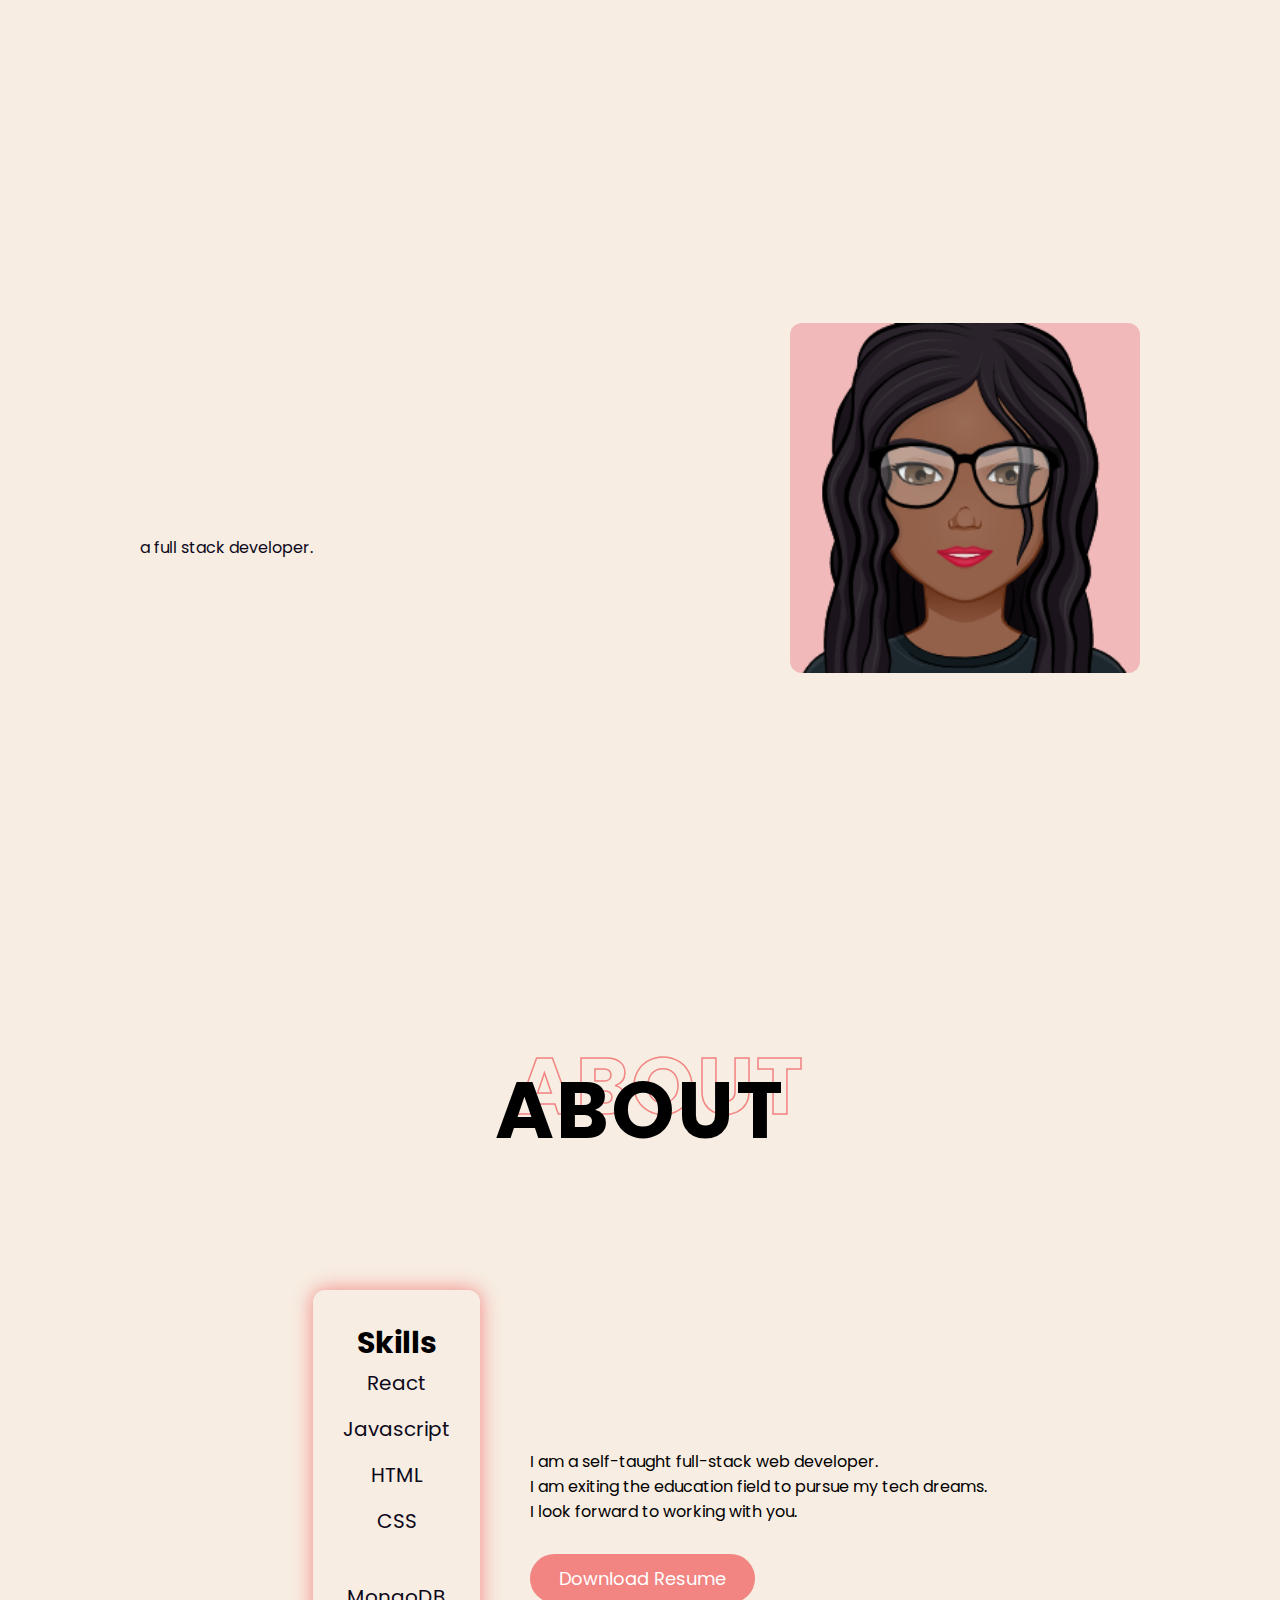
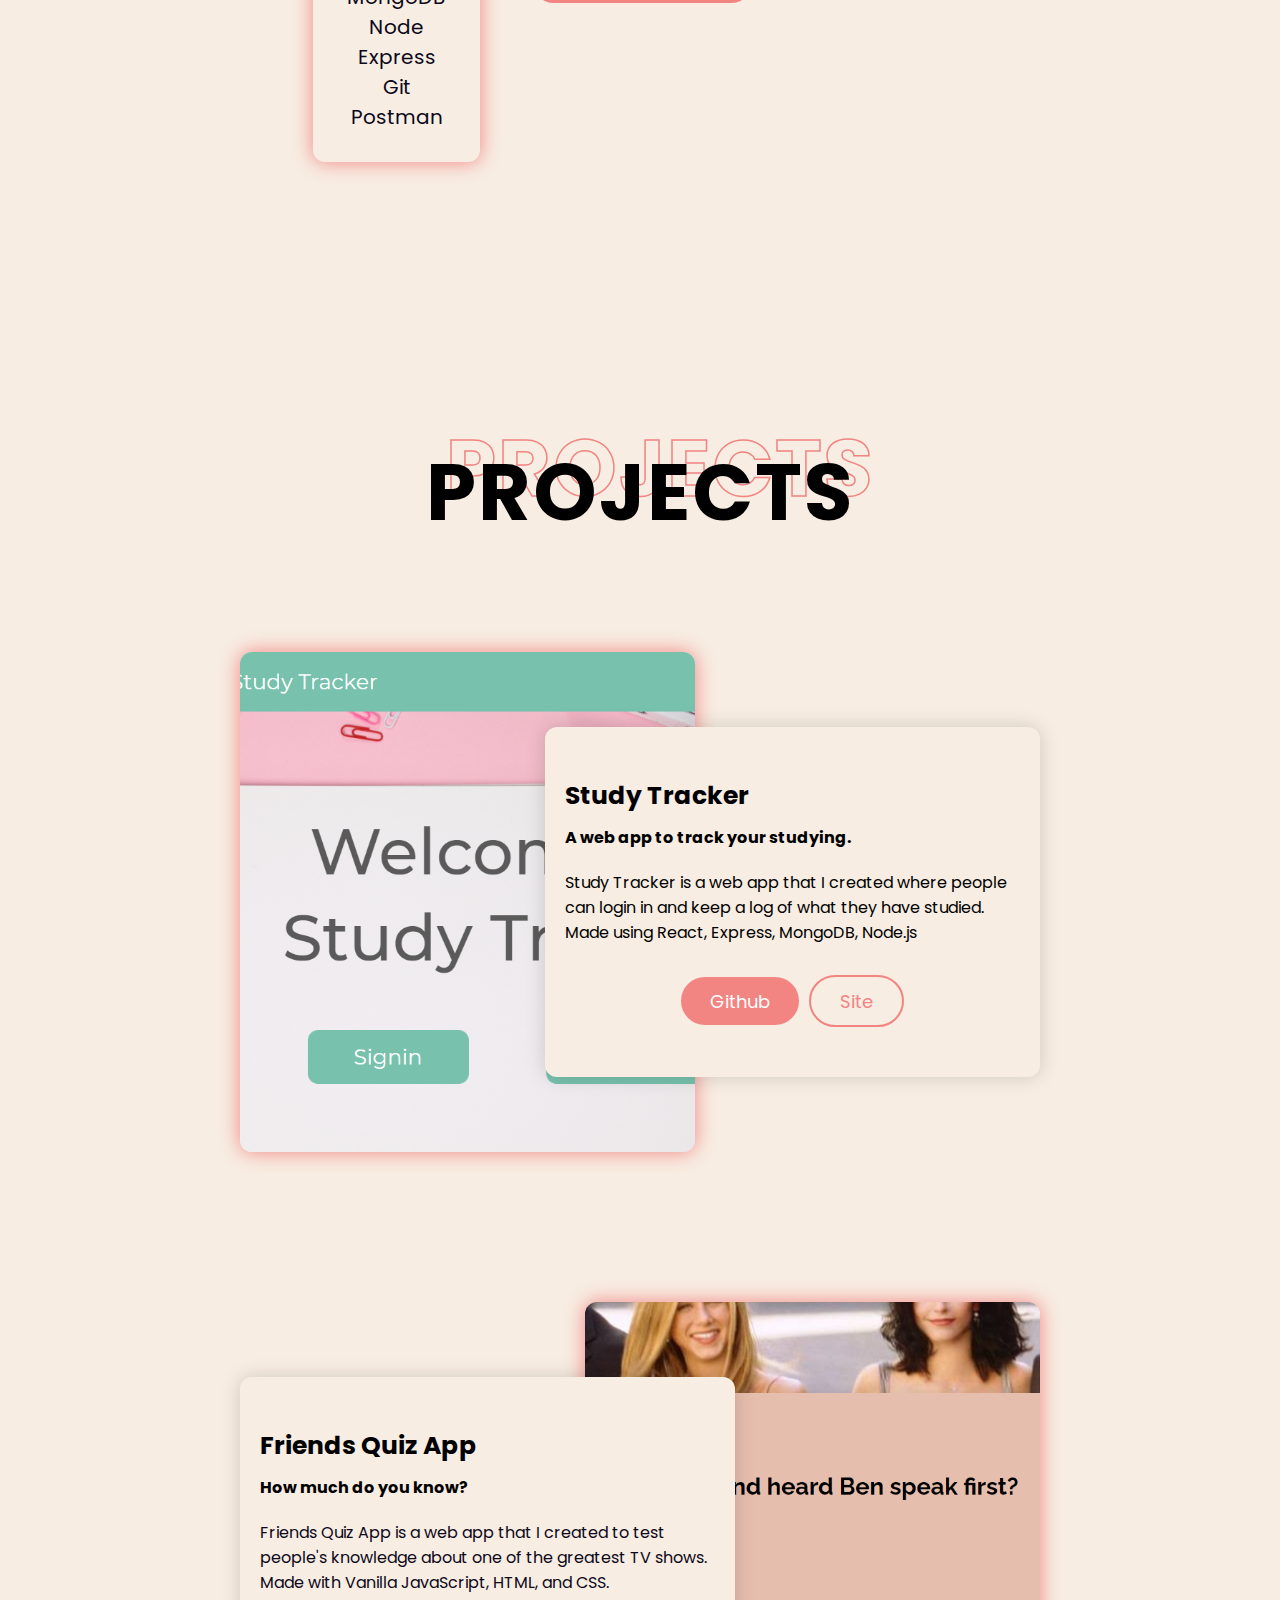
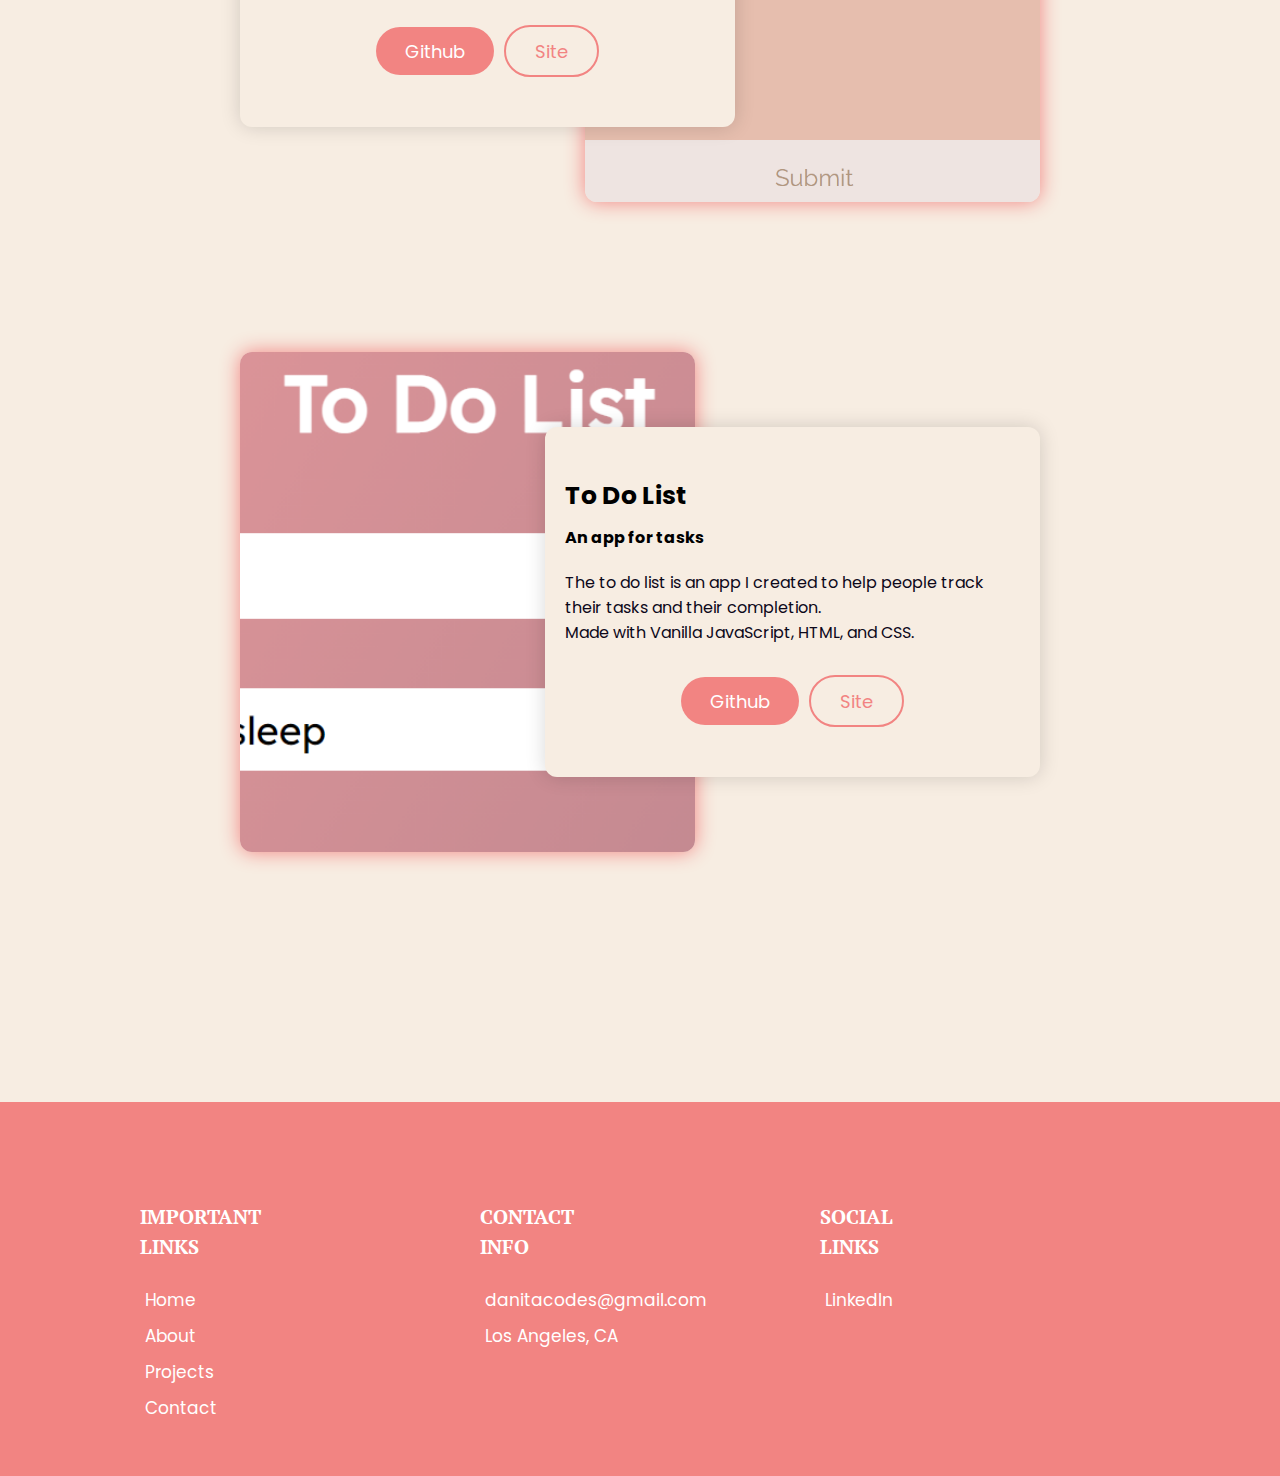
<file: index.html>
<!DOCTYPE html>
<html lang="en">
  <head>
    <meta charset="UTF-8" />
    <meta http-equiv="X-UA-Compatible" content="IE=edge" />
    <meta name="viewport" content="width=device-width, initial-scale=1.0" />
    <title>Danita Codes Portfolio</title>
    <link rel="stylesheet" href="style.css" />
    <link
      rel="stylesheet"
      href="https://cdnjs.cloudflare.com/ajax/libs/font-awesome/5.15.3/css/all.min.css"
      integrity="sha512-iBBXm8fW90+nuLcSKlbmrPcLa0OT92xO1BIsZ+ywDWZCvqsWgccV3gFoRBv0z+8dLJgyAHIhR35VZc2oM/gI1w=="
      crossorigin="anonymous"
    />
    <link
      rel="shortcut icon"
      type="image/png"
      href="images/Danita Codes Logo.png"
    />
  </head>
  <body>
    <!--Navigation-->
    <section id="navigation">
      <div class="nav-icon">
        <a href="#"><i class="fas fa-bars"></i></a>
      </div>
    </section>
    <section id="nav-content">
      <div class="close-button">
        <a href="#"><i class="far fa-times-circle"></i></a>
      </div>
      <div class="wrapper">
        <h2 class="section-heading" data-outline="Menu">Menu</h2>
        <nav>
          <ul>
            <li><a href="#hero" data-text="Home">Home</a></li>
            <li><a href="#about" data-text="About">About</a></li>
            <li><a href="#projects" data-text="Projects">Projects</a></li>
            <li><a href="/contact.html" data-text="Contact">Contact</a></li>
          </ul>
        </nav>
      </div>
    </section>

    <!--Hero-->
    <section id="hero">
      <div class="container">
        <div class="left">
          <p class="subheading">Hi, my name is</p>
          <h2 class="heading">
            <div class="wrapper"><span>Danita Codes</span></div>
          </h2>
          <p class="left-text">a full stack developer.</p>

          <!-- <div class="buttons">
            <a href="#projects" class="primary-btn">My Projects</a>
            <a href="#projects" class="play-btn"><i class="fas fa-play"></i></a>
          </div> -->
        </div>
        <div class="right">
          <img src="./images/Cartoonify.png" alt="Danita pic" />
        </div>
      </div>
    </section>

    <!--About-->
    <section id="about">
      <div class="container">
        <h2 class="section-heading" data-outline="About">About</h2>
        <div class="wrapper">
          <div class="left">
            <div class="card">
              <!-- <div class="img">
                <img src="./images/Danita1.jpg" alt="Danita pic" />
              </div> -->
              <h3 class="card-name">Skills</h3>
              <p class="card-sub-title">
                <i class="fab fa-react"></i><p class="left-text">React</p><br />
                <i class="fab fa-js-square"></i><p class="left-text">Javascript</p><br />
                <i class="fab fa-html5"></i><p class="left-text">HTML</p><br />
                <i class="fab fa-css3-alt"></i><p class="left-text">CSS</p><br />
                <p class="left-text"><br />MongoDB<br />Node<br />Express<br />Git<br />Postman</p>
              </p>
            </div>
          </div>

          <div class="right">
            <!-- <p class="subheading">Hello!</p> -->
            <!-- <h2 class="slogan">Full-Stack Web Developer</h2> -->
            <p class="right-text">
              I am a self-taught full-stack web developer.
              <br />
              I am exiting the education field to pursue my tech dreams.<br />
              I look forward to working with you.
            </p>
            <div class="buttons">
              <a href="#" class="primary-btn" download>Download Resume</a>
              <!--Link contact page with this button-->
            </div>
          </div>
        </div>
      </div>
    </section>

    <!--Projects-->
    <section id="projects">
      <div class="container">
        <h2 class="section-heading" data-outline="Projects">Projects</h2>
        <div class="all-items">
          <div class="item">
            <div class="left">
              <div class="img">
                <img src="./images/studytrackerphoto1.PNG" alt="projectphoto" />
              </div>
            </div>
            <div class="right">
              <h2 class="project-title">Study Tracker</h2>
              <h3 class="project-sub-title">
                A web app to track your studying.
              </h3>
              <p class="project-description">
                Study Tracker is a web app that I created where people can login
                in and keep a log of what they have studied. <br />Made using
                React, Express, MongoDB, Node.js
              </p>
              <div class="buttons">
                <a
                  href="https://github.com/danitacodes/studytracker"
                  class="primary-btn"
                  >Github</a
                >
                <a
                  href="https://studytracker.netlify.app/"
                  class="primary-btn outline"
                  ><span>Site</span></a
                >
              </div>
            </div>
          </div>
          <div class="item">
            <div class="left">
              <div class="img">
                <img src="./images/friendsphoto1.PNG" alt="projectphoto" />
              </div>
            </div>
            <div class="right">
              <h2 class="project-title">Friends Quiz App</h2>
              <h3 class="project-sub-title">How much do you know?</h3>
              <p class="project-desc">
                Friends Quiz App is a web app that I created to test people's
                knowledge about one of the greatest TV shows.<br />
                Made with Vanilla JavaScript, HTML, and CSS.
              </p>
              <div class="buttons">
                <a
                  href="https://github.com/danitacodes/friendsquizapp"
                  class="primary-btn"
                  >Github</a
                >
                <a
                  href="https://friendstvquiz.netlify.app/"
                  class="primary-btn outline"
                  ><span>Site</span></a
                >
              </div>
            </div>
          </div>
          <div class="item">
            <div class="left">
              <div class="img">
                <img src="./images//todophoto1.PNG" alt="projectphoto" />
              </div>
            </div>
            <div class="right">
              <h2 class="project-title">To Do List</h2>
              <h3 class="project-sub-title">An app for tasks</h3>
              <p class="project-desc">
                The to do list is an app I created to help people track their
                tasks and their completion. <br />
                Made with Vanilla JavaScript, HTML, and CSS.
              </p>
              <div class="buttons">
                <a
                  href="https://github.com/danitacodes/todo"
                  class="primary-btn"
                  >Github</a
                >
                <a
                  href="https://todolist-danitacodes.netlify.app/"
                  class="primary-btn outline"
                  ><span>Site</span></a
                >
              </div>
            </div>
          </div>
        </div>
      </div>
    </section>

    <!--Footer-->
    <section id="footer">
      <div class="container">
        <footer>
          <div class="col-1">
            <h2 class="column-heading">Important<br />Links</h2>
            <ul>
              <li><a href="#hero">Home</a></li>
              <li><a href="#about">About</a></li>
              <li><a href="#projects">Projects</a></li>
              <!--Add contact info at end-->
              <li><a href="/contact.html">Contact</a></li>
            </ul>
          </div>
          <div class="col-2">
            <h2 class="column-heading">
              Contact<br />
              Info
            </h2>
            <ul>
              <li>
                <a href="mailto:danitacodes@gmail.com">danitacodes@gmail.com</a>
              </li>

              <li><a>Los Angeles, CA</a></li>
            </ul>
          </div>
          <div class="col-3">
            <h2 class="column-heading">Social<br />Links</h2>
            <ul>
              <li>
                <a
                  href="https://www.linkedin.com/in/danita-forbes-sample-54228763/"
                  >LinkedIn</a
                >
              </li>
            </ul>
          </div>
        </footer>
      </div>
    </section>
    <script src="script.js"></script>
  </body>
</html>
</file>
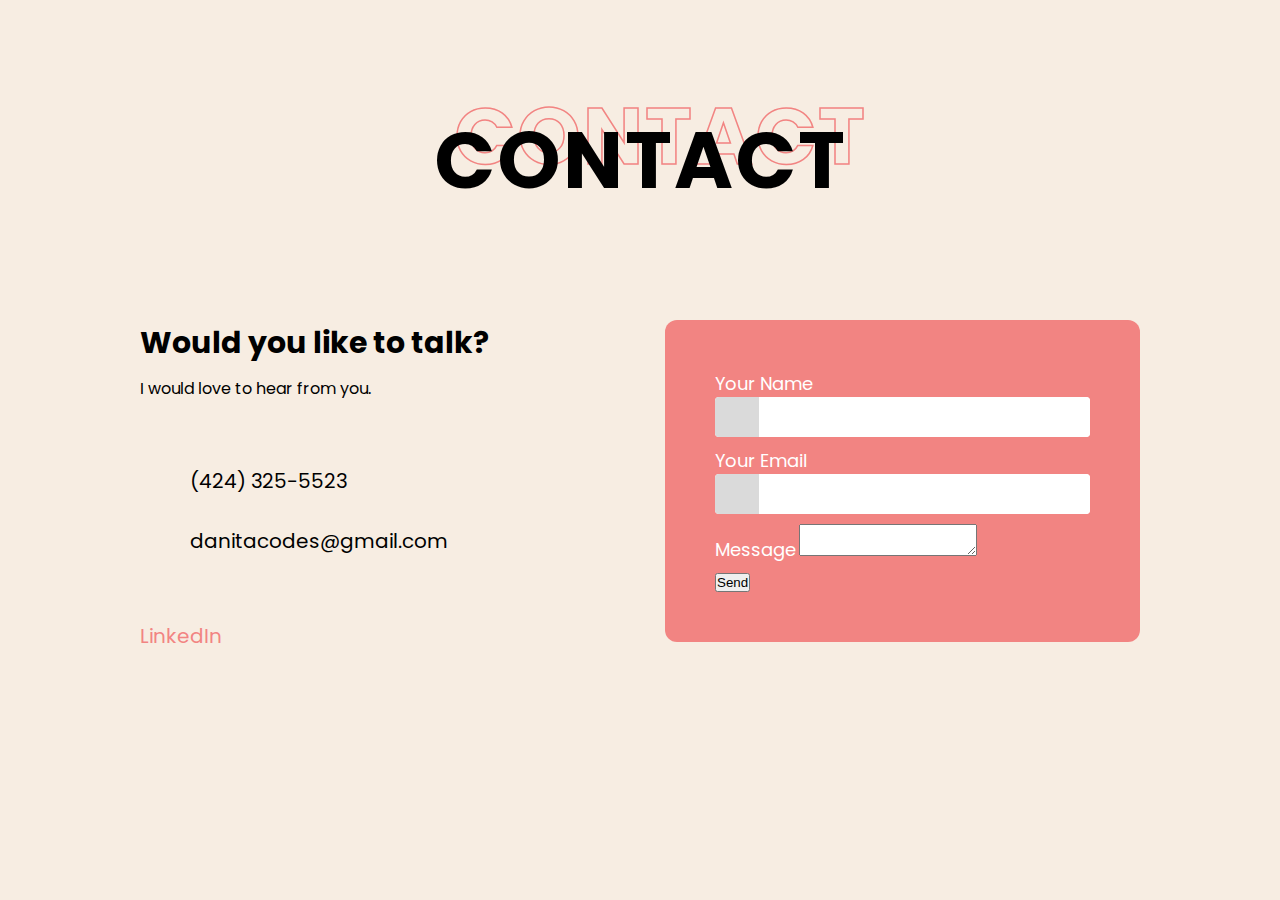
<file: contact.html>
<!DOCTYPE html>
<html lang="en">
<head>
    <meta charset="UTF-8">
    <meta http-equiv="X-UA-Compatible" content="IE=edge">
    <meta name="viewport" content="width=device-width, initial-scale=1.0">
    <link rel="stylesheet" href="style.css">
    <link rel="stylesheet" href="https://cdnjs.cloudflare.com/ajax/libs/font-awesome/5.15.3/css/all.min.css" integrity="sha512-iBBXm8fW90+nuLcSKlbmrPcLa0OT92xO1BIsZ+ywDWZCvqsWgccV3gFoRBv0z+8dLJgyAHIhR35VZc2oM/gI1w==" crossorigin="anonymous" />
    <title>Danita Codes Portfolio</title>
</head>
<body>
    <!--Contact-->
    <section id="contact">
        <div class="container">
            <h2 class="section-heading" data-outline="contact">Contact</h2>
            <div class="wrapper">
                <div class="left">
                    <h2 class="contact-heading">Would you like to talk?</h2>
                    <p class="contact-description">I would love to hear from you.</p>
                    <div class="contact-info">
                        <ul>
                            <li><a href="#">
                                <span class="icon"><i class="fas fa-phone-alt"></i></span>
                                <span class="text">(424) 325-5523</span>
                            </a></li>
                            <li><a href="#">
                                <span class="icon"><i class="far fa-envelope"></i></i></span>
                                <span class="text">danitacodes@gmail.com</span>
                            </a></li>
                        </ul>
                    </div>
                    <div class="social-info">
                        <ul>
                            <li><a href="https://www.linkedin.com/in/danita-forbes-sample-54228763/">LinkedIn</a></li>
                        </ul>
                    </div>
                </div>
                <div class="right">
                    <div class="form-wrapper">
                        <form action="https://formsubmit.co/danitacodes@gmail.com" method="POST">
                            <div class="form-group">
                                <label for=""name>Your Name</label>
                                <div class="input-wrapper">
                                    <span class="icon">
                                        <i class="far fa-user"></i> 
                                    </span>
                                    <input type="text" id="name" name="name">
                                </div>
                            </div>
                            <div class="form-group">
                                <label for=""name>Your Email</label>
                                <div class="input-wrapper">
                                    <span class="icon">
                                        <i class="far fa-envelope"></i> 
                                    </span>
                                    <input type="email" id="email" name="email">
                                </div>
                            </div>
                            <div class="form-group">
                                <label for="message">Message</label>
                                <textarea name="message" id="message" width="100%"></textarea>
                            </div>
                            <button type="submit">Send</button>
                        </form>
                    </div>
                </div>
            </div>
        </div>
    </section>
</body>
</html>
</file>
<file: style.css>
@import url('https://fonts.googleapis.com/css2?family=PT+Serif&family=Poppins:wght@600&display=swap');

/* Variablees */
:root {
    --primary-color: #F28482;
    --secondary-black: #0d081a;
    --secondary-gray #48464b;
    --body-bg: #F7EDE2;
}
/*Global Styles*/

*{
    margin:0;
    padding:0;
    box-sizing: border-box;
    text-decoration: none;
}

html{
    font-family: 'Poppins', sans-serif;
    font-size: 10px;
    scroll-behavior: smooth;
}

body {
    background-color: var(--body-bg);
}

img{
    width: 100%;
    height: 100%;
}

a{
    color:black;
    text-decoration: none;
}

p{
    font-size: 1.6rem;
    color: var(--secondary-black);
}

section {
    display: flex;
    align-items: center;
    justify-content: center;
}

.container {
    width: 90%;
    margin:0 auto;
    max-width: 1000px;
}

.primary-btn{
    display: inline-block;
    background-color: var(--primary-color);
    color: white;
    font-size: 1.8rem;
    padding: 0.6em 1.6em;
    border-radius: 50px;
}

.buttons{
    margin-top: 3rem;
    display: flex;
    align-items: center;
    justify-content: flex-start;
    gap: 2rem;
}

.buttons .play-btn{
    display: inline-block;
    color: var(--primary-color);
    font-size: 3rem;
}

.section-heading {
    font-size: clamp(2rem, 10vw, 8rem);
    text-transform: uppercase;
    font-family: 'Poppins', sans-serif;
    letter-spacing: 0.2rem;
    text-align: center;
    position: relative;
    margin-bottom: 10rem;
}

.section-heading::before{
    content: attr(data-outline);
    position: absolute;
    left: 2%;
    top: -20%;
    width: 100%;
    text-align: center;
    text-transform: uppercase;
    font-family: 'Poppins', sans-serif;
    letter-spacing: 0.2rem;
    color: transparent;
    -webkit-text-stroke: 1.5px #F28482;
    z-index: -1;
}

.buttons .primary-btn.outline{
    background-color: transparent;
    color: var(--primary-color);
    border-radius: 50px;
    border: 2px solid var(--primary-color);
}

/*Navigation*/
#navigation {
    position:fixed;
    right: 30px;
    top: 20px;
    height: auto;
    z-index: 100;
}

#navigation .nav-icon{
    width: 50px;
    height: 50px;
    font-size: 5.5rem;
    display: flex;
    justify-content: center;
    align-items: center;
    cursor: pointer;
}

#navigation .nav-icon i{
    color:#F28482;
    width: 80%;
}

#nav-content{
    position: fixed;
    right: 0;
    width: 80%;
    height: 100%;
    max-width: 800px;
    z-index: 100;
    background-color: var(--secondary-black);
    color: white;
    display: flex;
    justify-content: center;
    overflow: hidden;
    align-items: center;
    transform: translateX(100%);
    transition: 0.3s ease transform;
}

#nav-content.show{
    transform:translateX(0);
    box-shadow: -6px 0px 29px 7px #000000a3;
}

#nav-content .section-heading{
    text-align: left;
}

#nav-content .section-heading::before{
    -webkit-text-stroke: 1.5px var(--primary-color);
    text-align: left;

}

#nav-content .wrapper{
    width:70%;
    position: relative;
}

#nav-content ul {
    list-style: none;
    text-align: left;
}

#nav-conent ul li{
    margin-bottom: 2rem;
}

#nav-content ul li a{
    display: inline-block;
    color:white;
    width:100%;
    font-size: 4rem;
    font-family: 'Poppins', sans-serif;
}

#nav-content ul li a::after{
    content: attr(data-text);
    pointer-events: none;
    position: absolute;
    right: -150px;
    bottom: 30%;
    width:100%;
    color: transparent;
    -webkit-text-stroke: 1.5px #afadad25;
    opacity: 0;
    z-index: -1;
    text-align: center;
    transform: rotate(90deg) scale(3);
    transition: 0.3s ease;
    transition-property: opacity, transform;
}

#nav-content ul li a:hover::after{
    opacity: 1;
    transform: scale(3) translateY(10px) rotate(90deg);
}

#nav-content .close-button i{
    position: absolute;
    left: 10px;
    top: 10px;
    width: 40px;
    height: 40px;
    font-size: 4rem;
    display: flex;
    color: var(--primary-color);
    align-items: center;
    justify-content: center;
    border-radius: 50%;
    cursor: pointer;
}

@media only screen and (max-width: 768px){
    #navigation{
        right:10px;
        top: 10px;
    }
    #nav-content nav ul li a::before{
        display: none;
    }
    #nav-content .section-heading {
        text-align: right;
        margin-bottom: 5rem;
    }
    #nav-content nav ul{
        text-align: right;
    }
    #nav-content .section-heading::before{
        text-align: right;
    }
    #nav-content nav ul{
        text-align: right;
    }
    #nav-content nav ul li a {
        font-size: 2.5rem;
    }
    #nav-content .wrapper{
        width: 90%;
    }
}
/*Hero*/
#hero {
    height: 100vh;
    width: 100%;
    padding-top: 10rem;
}

#hero .container{
    display: flex;
    align-items: center;
    justify-content: center;
}

#hero .container .left{
    flex: 6;
}

hero .container .right{
    flex: 8;
}

#hero .left .subheading{
    font-size: 2rem;
    font-weight: 500;
    text-transform: uppercase;
    color: var(--primary-color);
    opacity: 0;
    animation:fade .3s ease-in forwards;
    animation-delay: 1s;
}

#hero .left .heading{
    font-size: 4rem;
    font-family: 'PT Serif', serif;
}

#hero .left .heading .wrapper{
    display: inline-block;
    overflow: hidden;
    /*border: 1px solid red;*/
}

#hero .left .heading .wrapper span{
    position: relative;
    bottom: -70px;
    animation: reveal 1s ease-in-out forwards;
}

@keyframes reveal{
    0%{
        bottom: -70px;
    }
    100% {
        bottom: 0;
    }
}
@keyframes fade{
    0%{
        opacity: 0;
    }
    100% {
        opacity: 1;
    }
}
#hero .left .desc {
    margin-top: 2.5rem;
    max-width:400px;
    opacity: 0;
    animation:fade .3s ease-in forwards;
    animation-delay: 1s;
}

#hero .left .buttons{
    opacity: 0;
    animation:fade .3s ease-in forwards;
    animation-delay: 1s;
}

#hero .right{
    text-align: right;
}

#hero .right img{
    width: 100%;
    max-width: 450px;
    height: 350px;
    object-fit:cover;
    object-position: 50% 30%;
    border-radius: 12px;
}

@media only screen and (max-width: 768px){
    html {
        font-size: 9px;
    }
    #hero .container{
        flex-direction: column-reverse;
    }
    #hero .container .right{
        text-align: center;
        flex: 1;
        margin-bottom: 2rem;
    }
    #hero .container .right img{
        width: 100%;
        height: 400px;
    }
    #hero .container .left{
        text-align: center;
        padding-right: 0;
        flex: 1;
        height: fit-content;
    }
    #hero .left .buttons{
        justify-content: center;
    }
    #hero .container .left .heading{
        font-size: 4rem;
        margin: 0 auto;
    }
    #hero .container .left .desc{
        margin: 0 auto;
        margin-top: 2rem;
    }
}

@media only screen and (max-width: 950px){
    #hero .container .right {
        flex: 6;
    }
}

/*About*/
#about {
    padding: 15rem 0;
}

#about .wrapper{
    display: flex;
    align-items: center;
    justify-content: center;
    gap: 3rem;
}

#about .left{
    padding: 2rem;
    text-align: center;
}

#about .left .card{
    box-shadow: 0px 0px 20px #F28482;
    padding: 3rem;
    border-radius: 12px;
    min-height: 400px;
}

#about .left .card .img{
    width: 70px;
    height: 70px;
    margin: 0 auto;
    overflow: hidden;
    border-radius: 50%; 
    margin-bottom: 2rem;
}

#about .left .card .img img{
    object-fit: cover;
}

#about .left .card .card-description{
    color: var(--secondary-gray);
    margin-bottom: 2rem;
}

#about .left .card .card-name{
    font-size: 3rem;
    margin-bottom: 0.2rem;
}

#about .left .card .card-sub-title{
    font-size: 2rem;
}

#about .left .card p{
    font-size: 2rem;
}
#about .left .card i{
    font-size: 4rem;
}
#about .subheading{
    color: var(--primary-color);
    margin-bottom: 1rem;
}

#about .right .slogan{
    font-size: 2.5rem;
    margin-bottom: 2rem;
}

#about .right .right-text{
    color: var(--secondary-gray);
}

@media only screen and (max-width: 768px){
    #about .wrapper{
        flex-direction: column-reverse;
        text-align: center;
    }
    #about .right .buttons{
        flex-direction: column;
    }
    #about .right .buttons a{
       width: 100%;
       text-align: center;  
    }
}

/*Projects*/
#projects{
    padding: 10rem 0;
}

#projects .item{
    display: flex;
    align-items: center;
    justify-content: center;
    max-width: 800px;
    margin: 0 auto;
    margin-bottom: 15rem;
}

#projects .item:nth-child(even){
    flex-direction: row-reverse;
}

#projects .item .left{
    flex: 1;
}

#projects .item .right{
    flex: 1;
    margin-left: -150px;
    background-color: var(--body-bg);
    padding: 5rem 2rem;
    border-radius: 12px;
    box-shadow: 0 0 20px #00000028;
    z-index: 2;
}

#projects .item:nth-child(even) .right{
    margin-left: 0;
}

#projects .item:nth-child(even) .left{
    margin-left: -150px;
}

#projects .item .left .img{
    height: 500px;
    overflow: hidden;
    border-radius: 12px;
    box-shadow: 0px 0px 20px #F28482;
    position: relative;
}

#projects .item .left .img::after{
    position: absolute;
    content:'';
    left: 0;
    right: 0;
    height: 100%;
    width: 100%;
}
#projects .item .left .img img{ 
    object-fit: cover;
    transition: .3s ease transform;
}

#projects .item:hover .left .img img{
    transform: scale(1.1);
    z-index: 1;
}

#projects .item .right .project-title{
    font-size: 2.5rem;
    font-family: 'Poppins', sans-serif;
    margin-bottom: 1rem;
}

#projects .item .right .project-sub-title{
    font-size: 1.6rem;
    margin-bottom: 2rem;
}

#projects .item .right .project-description{
    color: var(--secondary-gray);
    margin-bottom: 3rem;
}

#projects .item .right .buttons {
    display: flex;
    align-items: center;
    justify-content: center;
    gap: 1rem;
}

@media only screen and (max-width: 768px){
    #projects .item{
        flex-direction: column;
    }
    #projects .item .left{
        width: 100%;
    }
    #projects .item .right{
        width: 90%;
        margin-left: 0;
        margin-top: -150px;
    }
    #projects .item:nth-child(even){
        flex-direction: column;
    }
    #projects .item:nth-child(even) .left{
        margin-left: 0;
    }
}

@media only screen and (max-width:450px){
    #projects .item .right .buttons{
        flex-direction: column;
    }
    #projects .item .right .buttons a {
        width: 100%;
        text-align: center;
    }
}

/*Contact*/
#contact {
    padding: 10rem 0;
}
#contact .wrapper{
    display: flex;
    align-items: flex-start;
    justify-content: center;
    gap: 5rem;
}

#contact .wrapper .left,
#contact .wrapper .right{
    flex: 1;
}

#contact .left .contact-heading{
    font-family: 'Poppins', sans-serif;
    font-size: 3rem;
    margin-bottom: 1rem;
}

#contact .left .contact-description{
    color: var(--secondary-gray);
    margin-bottom: 5rem;
}

#contact .left .contact-info{
    margin-bottom: 5rem;
}

#contact .left .contact-info ul{
    list-style: none;
}

#contact .left .contact-info ul li {
    border-radius: 12px;
    overflow: hidden;
}

#contact .left .contact-info ul li a {
    display: flex;
    align-items: center;
    justify-content: flex-start;
    font-size: 2rem;
    padding: 1.5rem;
    gap: 1rem;
}

#contact .left .contact-info ul li:hover{
    background-color: var(--primary-color);
}

#contact .left .contact-info ul li:hover a{
    color: white;
}

#contact .left .contact-info ul li a .icon{
    width: 25px;
    color: var(--primary-color);
}

#contact .left .contact-info ul li:hover .icon{
    color:white;
}

#contact .left .social-info ul{
    display: flex;
    align-items: center;
    list-style: none;
    font-size: 2rem;
    gap: 2rem;
}

#contact .left .social-info ul li a{
    color: var(--primary-color);
}

#contact .right .form-wrapper{
    background-color: var(--primary-color);
    max-width: 500px;
    margin: 0 auto;
    padding: 5rem;
    border-radius: 12px;
    color: white;
}

#contact .right .form-group {
    margin-bottom: 1rem;
}

#contact .right .form-group label{
    display: inline-block;
    font-size: 1.8rem;
}

#contact .right .form-group .input-wrapper{
    background-color: white;
    color: black;
    width: 100%;
    display: flex;
    align-items: center;
    justify-content: flex-start;
    height: 40px;
    border-radius: 4px;
    overflow: hidden;
}

#contact .right .form-group .input-wrapper .icon{
    font-size: 2rem;
    height: 100%;
    width: 50px;
    display:flex;
    align-items: center;
    justify-content: center;
    background-color: rgb(218, 218, 218);
}

#contact .right .form-group .input-wrapper input{
    padding: 1rem;
    height:100%;
    width: 100%;
    outline: none;
    border: none;
    font-size: 2rem;
}
/*Footer*/
#footer {
    background-color: #F28482;
    color: white;
    padding: 10rem 0 5rem 0;
}

#footer footer{
    display: flex;
    align-items: flex-start;
    justify-content: stretch;
    gap: 2rem;
}

#footer footer .col-1,
#footer footer .col-2,
#footer footer .col-3{
    flex: 3;
}

#footer footer .column-heading{
    font-family: 'PT Serif', serif;
    font-size: 2rem;
    margin-bottom: 2rem;
    text-transform: uppercase;
    line-height: 1.5em;
}

#footer footer ul{
    list-style: none;
}

#footer footer ul li{
    background-color: 4px;
}

#footer footer ul li a{
    display: inline-block;
    width: 100%;
    color: white;
    font-size: 1.7rem;
    padding: 0.5rem;
}

#footer footer ul li:hover a{
    color: var(--primary-color);
}

#footer footer ul li:hover {
    background-color: white;
}

@media only screen and (max-width:768px){
    #footer footer{
        flex-direction: column;
        justify-content: center;
        align-items: center;
        text-align: center;
    }
    #footer footer .col-1,
    #footer footer .col-2,
    #footer footer .col-3 {
        width: 100%;
        margin-bottom: 3rem;
    }
}
</file>
